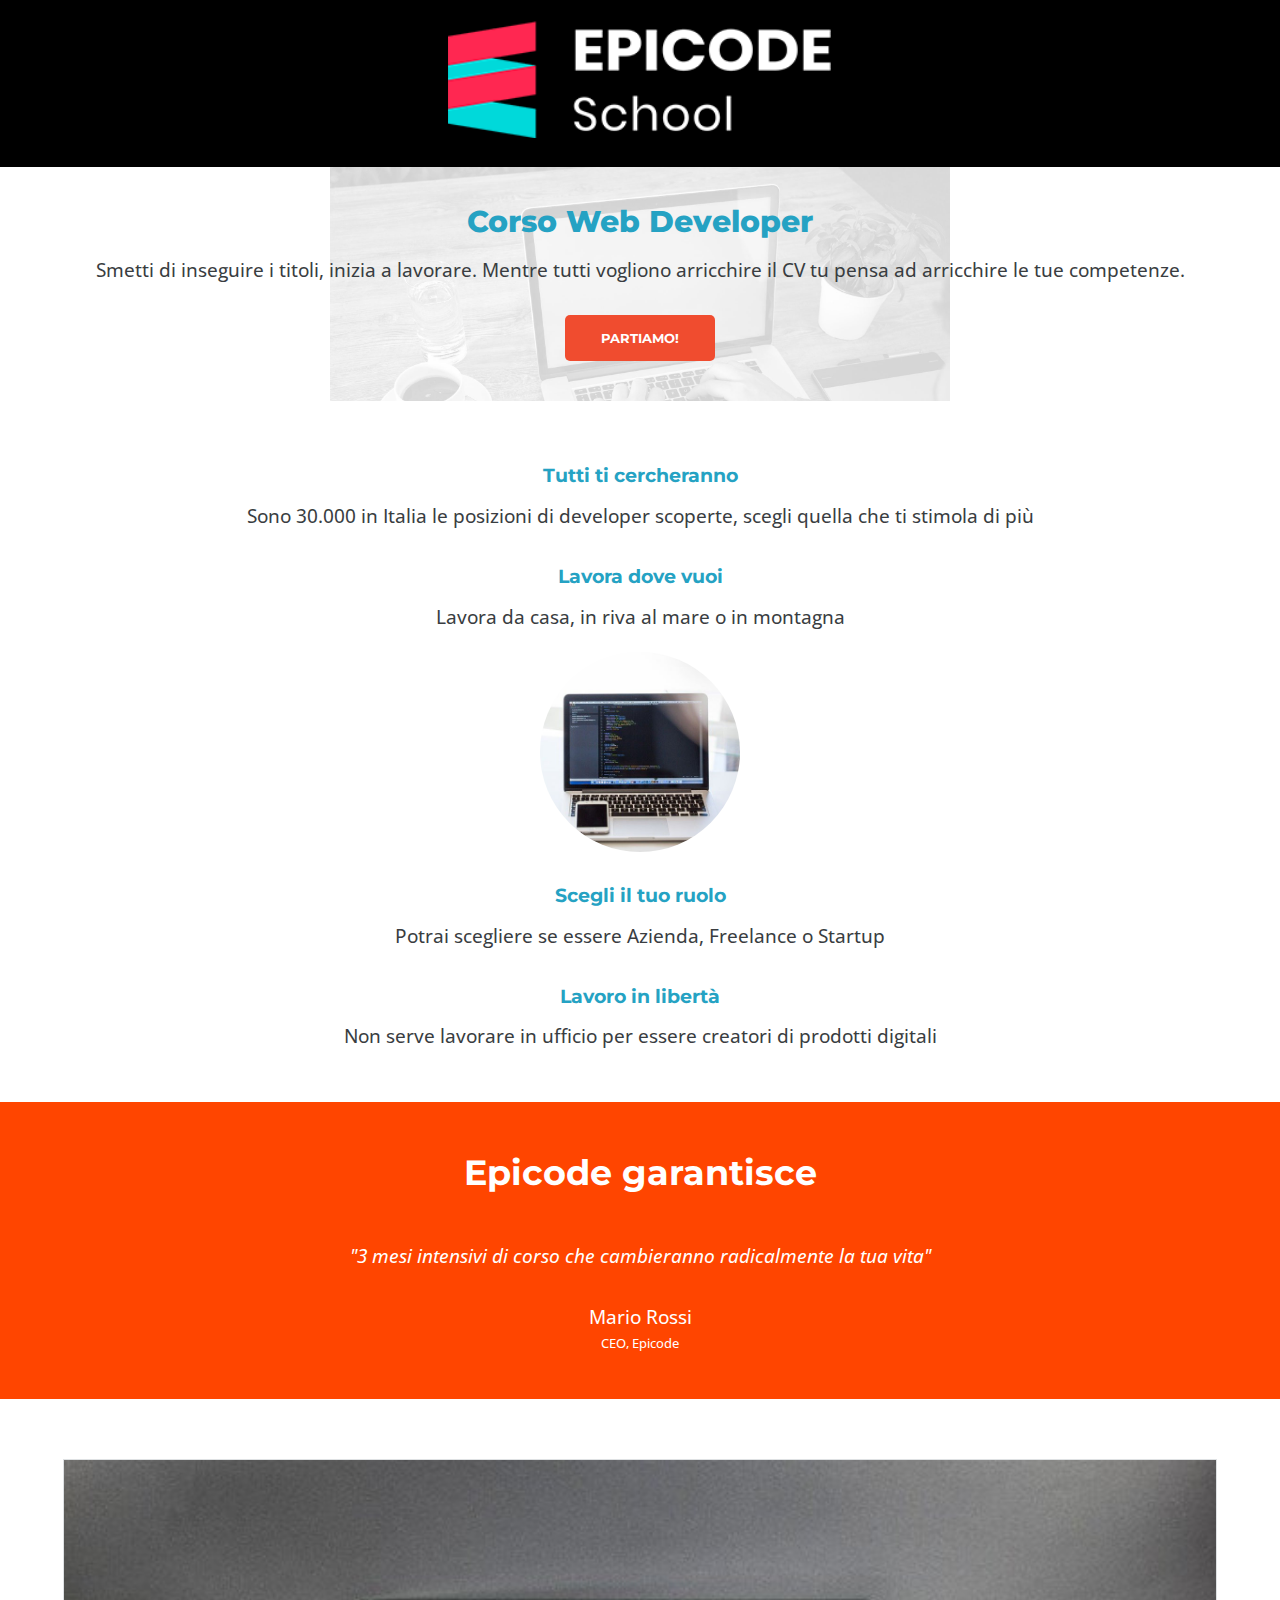
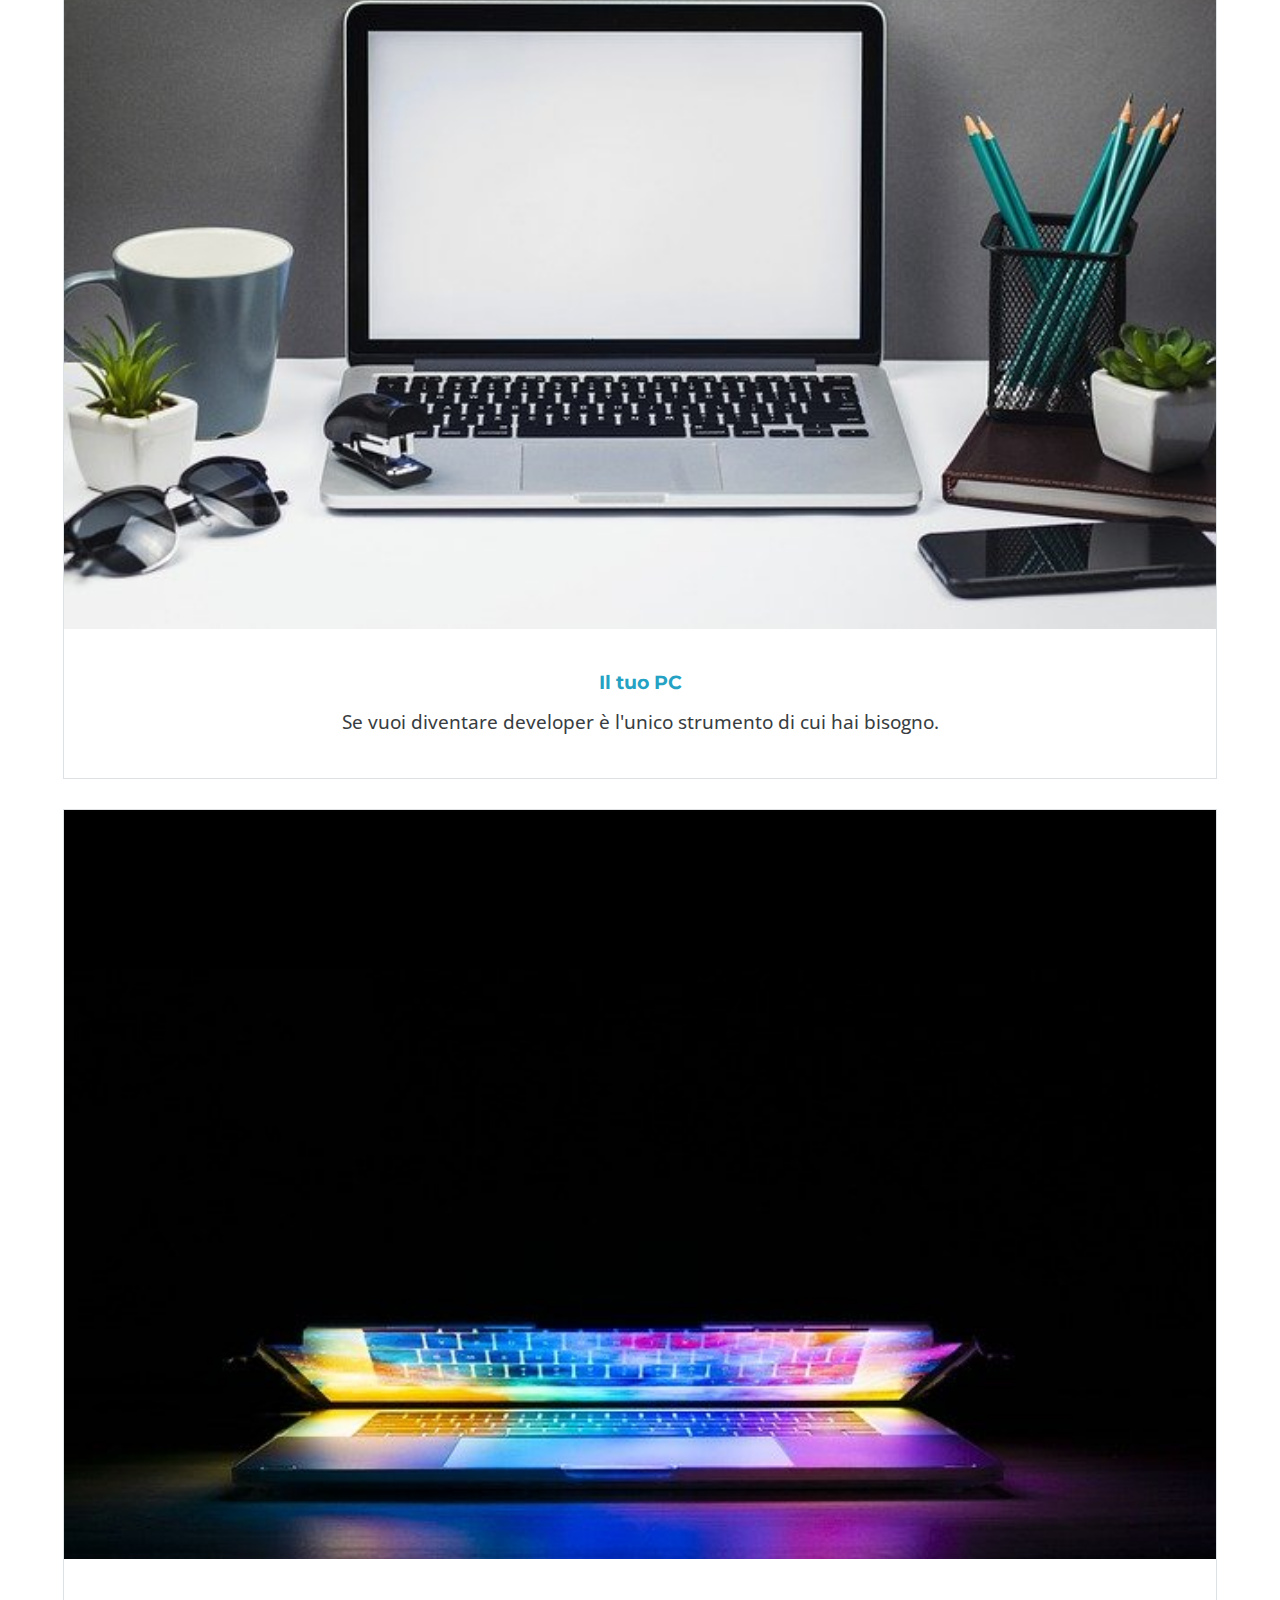
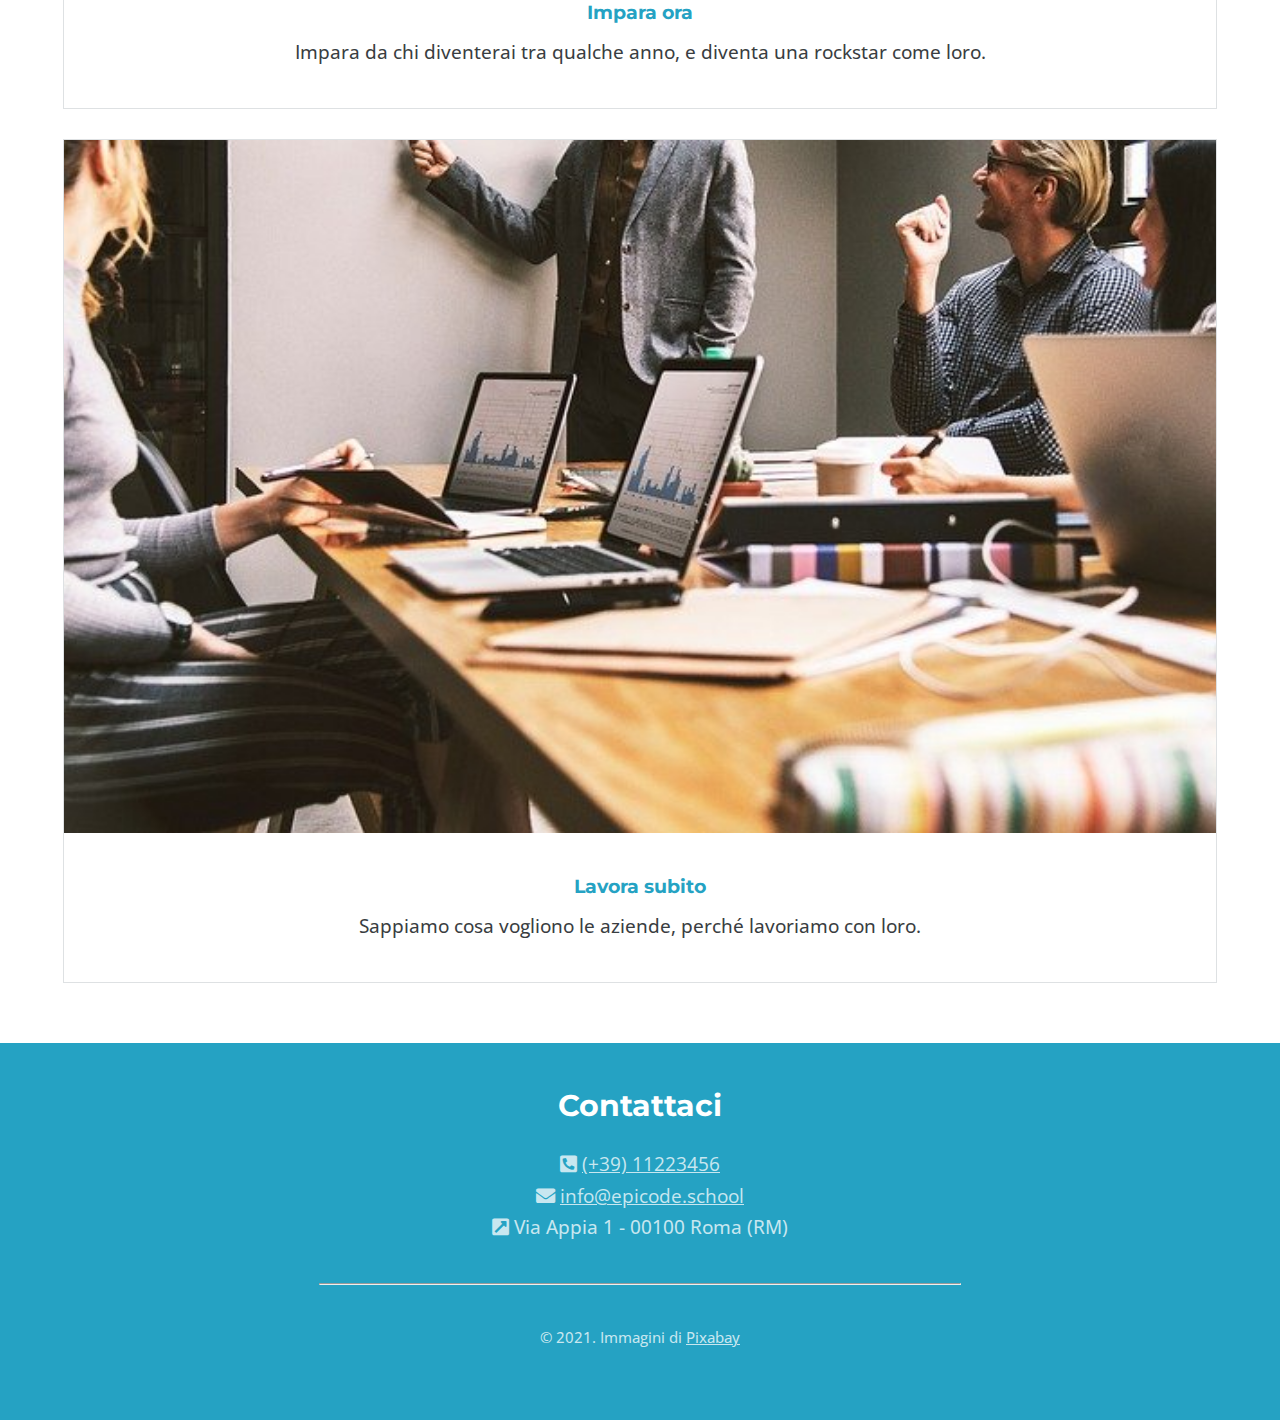
<file: index.html>
<!DOCTYPE html>
<html lang="en">
  <head>
    <meta charset="UTF-8" />
    <meta name="viewport" content="width=device-width, initial-scale=1.0" />

    <link
      rel="stylesheet"
      href="https://cdnjs.cloudflare.com/ajax/libs/font-awesome/5.15.4/css/all.min.css"
      integrity="sha512-1ycn6IcaQQ40/MKBW2W4Rhis/DbILU74C1vSrLJxCq57o941Ym01SwNsOMqvEBFlcgUa6xLiPY/NS5R+E6ztJQ=="
      crossorigin="anonymous"
      referrerpolicy="no-referrer"
    />

    <link rel="stylesheet" href="./assets/css/reset.css" />
    <link rel="stylesheet" href="./assets/css/style.css" />

    <title>Esercizio v.mobile</title>
  </head>

  <body>
    <header>
      <img src="./assets/images/logo.png" alt="logo Epicode" />
    </header>

    <main>
      <div class="first-content">
        <h1>Corso Web Developer</h1>
        <p>Smetti di inseguire i titoli, inizia a lavorare. Mentre tutti vogliono arricchire il CV tu pensa ad arricchire le tue competenze.</p>
        <button>PARTIAMO!</button>
      </div>

      <!-- Content -->
      <div class="content-text">
        <h2>Tutti ti cercheranno</h2>
        <p>Sono 30.000 in Italia le posizioni di developer scoperte, scegli quella che ti stimola di più</p>
      </div>
      <div class="content-text">
        <h2>Lavora dove vuoi</h2>
        <p>Lavora da casa, in riva al mare o in montagna</p>
      </div>

      <div class="round-img">
        <img src="./assets/images/notebook.jpg" alt="notebook" />
      </div>

      <div class="content-text">
        <h2>Scegli il tuo ruolo</h2>
        <p>Potrai scegliere se essere Azienda, Freelance o Startup</p>
      </div>

      <div class="content-text">
        <h2>Lavoro in libertà</h2>
        <p>Non serve lavorare in ufficio per essere creatori di prodotti digitali</p>
      </div>

      <article>
        <h2>Epicode garantisce</h2>
        <p>"3 mesi intensivi di corso che cambieranno radicalmente la tua vita"</p>
        <p>Mario Rossi</p>
        <p>CEO, Epicode</p>
      </article>

      <!-- CARDS -->
      <div class="sec-container">
        <section>
          <img src="./assets/images/foto1.jpg" alt="foto1" />
          <h3>Il tuo PC</h3>
          <p>Se vuoi diventare developer è l'unico strumento di cui hai bisogno.</p>
        </section>
        <section>
          <img src="./assets/images/foto2.jpg" alt="foto2" />
          <h3>Impara ora</h3>
          <p>Impara da chi diventerai tra qualche anno, e diventa una rockstar come loro.</p>
        </section>
        <section>
          <img src="./assets/images/foto3.jpg" alt="foto3" />
          <h3>Lavora subito</h3>
          <p>Sappiamo cosa vogliono le aziende, perché lavoriamo con loro.</p>
        </section>
      </div>
    </main>

    <footer>
      <h2>Contattaci</h2>
      <a href="tel:+3911223456" target="_blank"><i class="fas fa-phone-square-alt"></i>(+39) 11223456</a>
      <a href="mailto:info@epicode.school" target="_blank"><i class="fas fa-envelope"></i>info@epicode.school</a>
      <p><i class="fas fa-external-link-square-alt"></i>Via Appia 1 - 00100 Roma (RM)</p>
      <hr />
      <p>&copy; 2021. Immagini di <a href="#">Pixabay</a></p>
    </footer>
  </body>
</html>
</file>
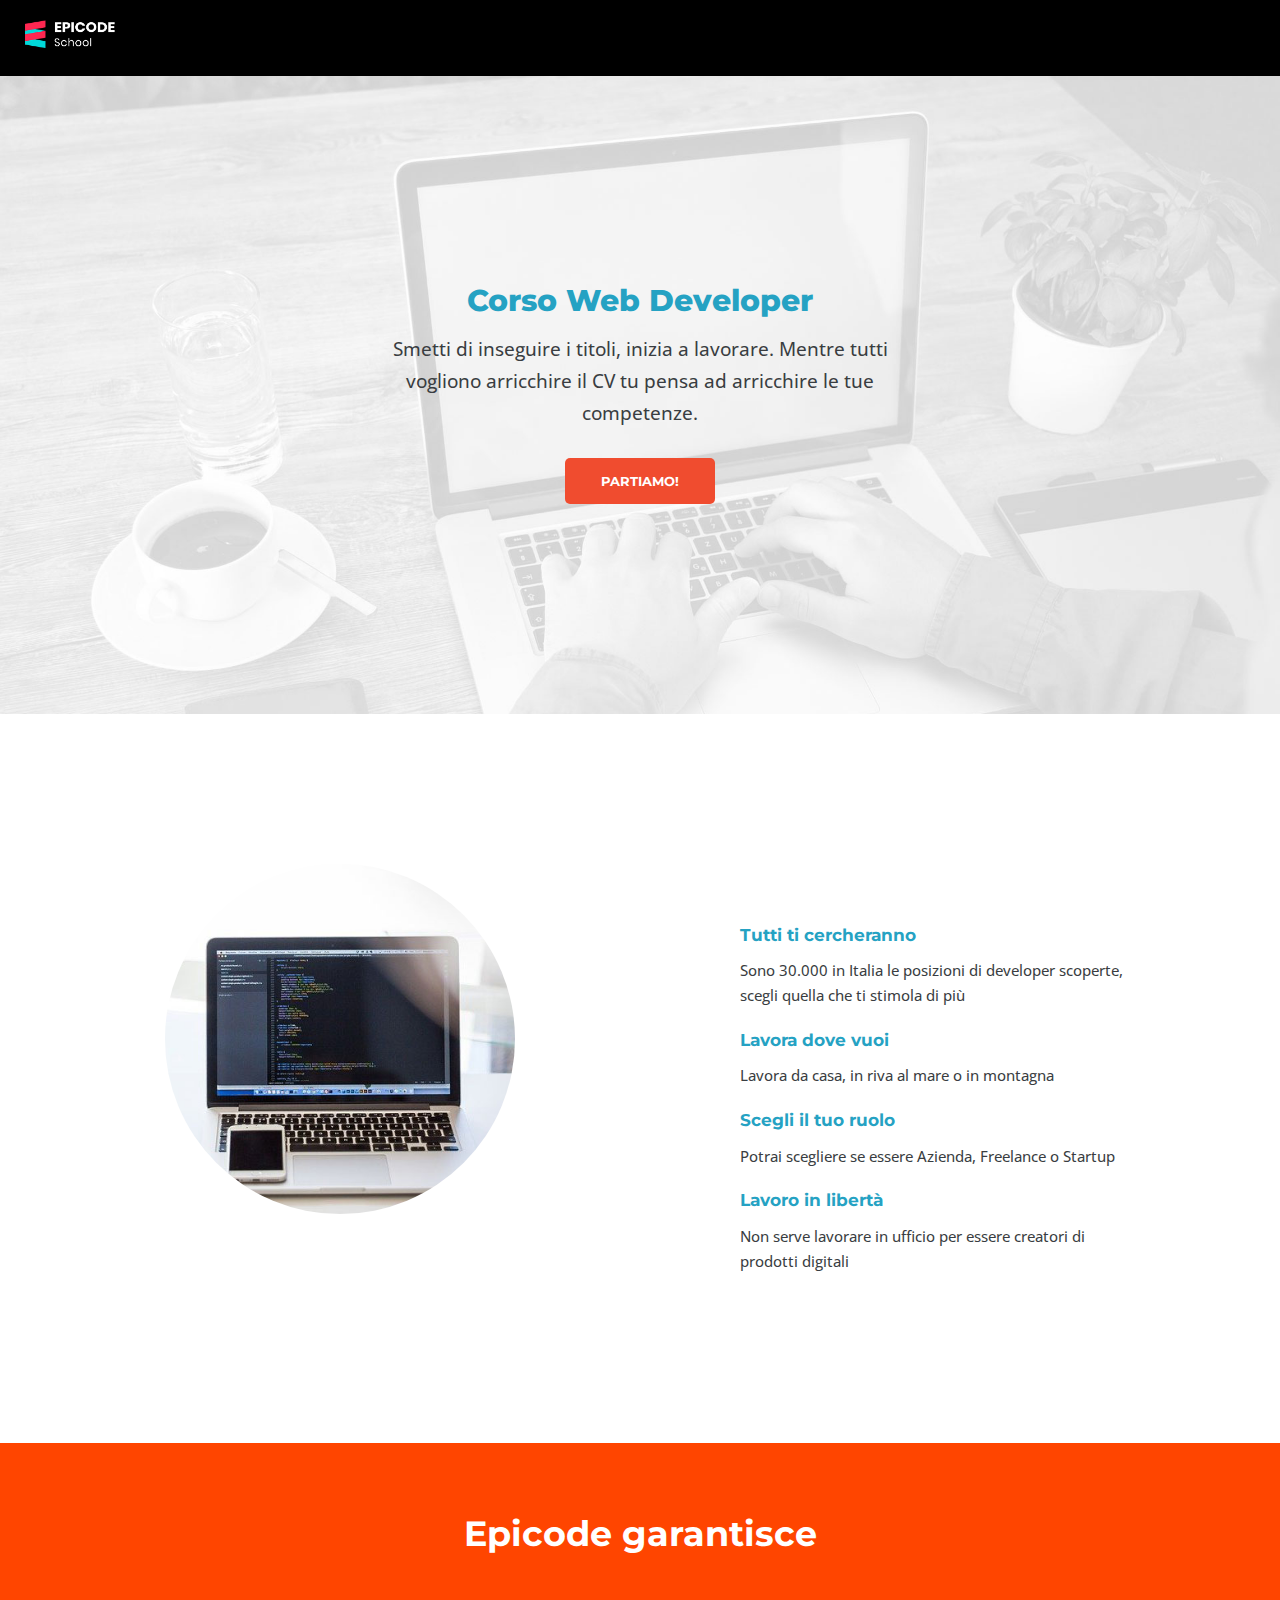
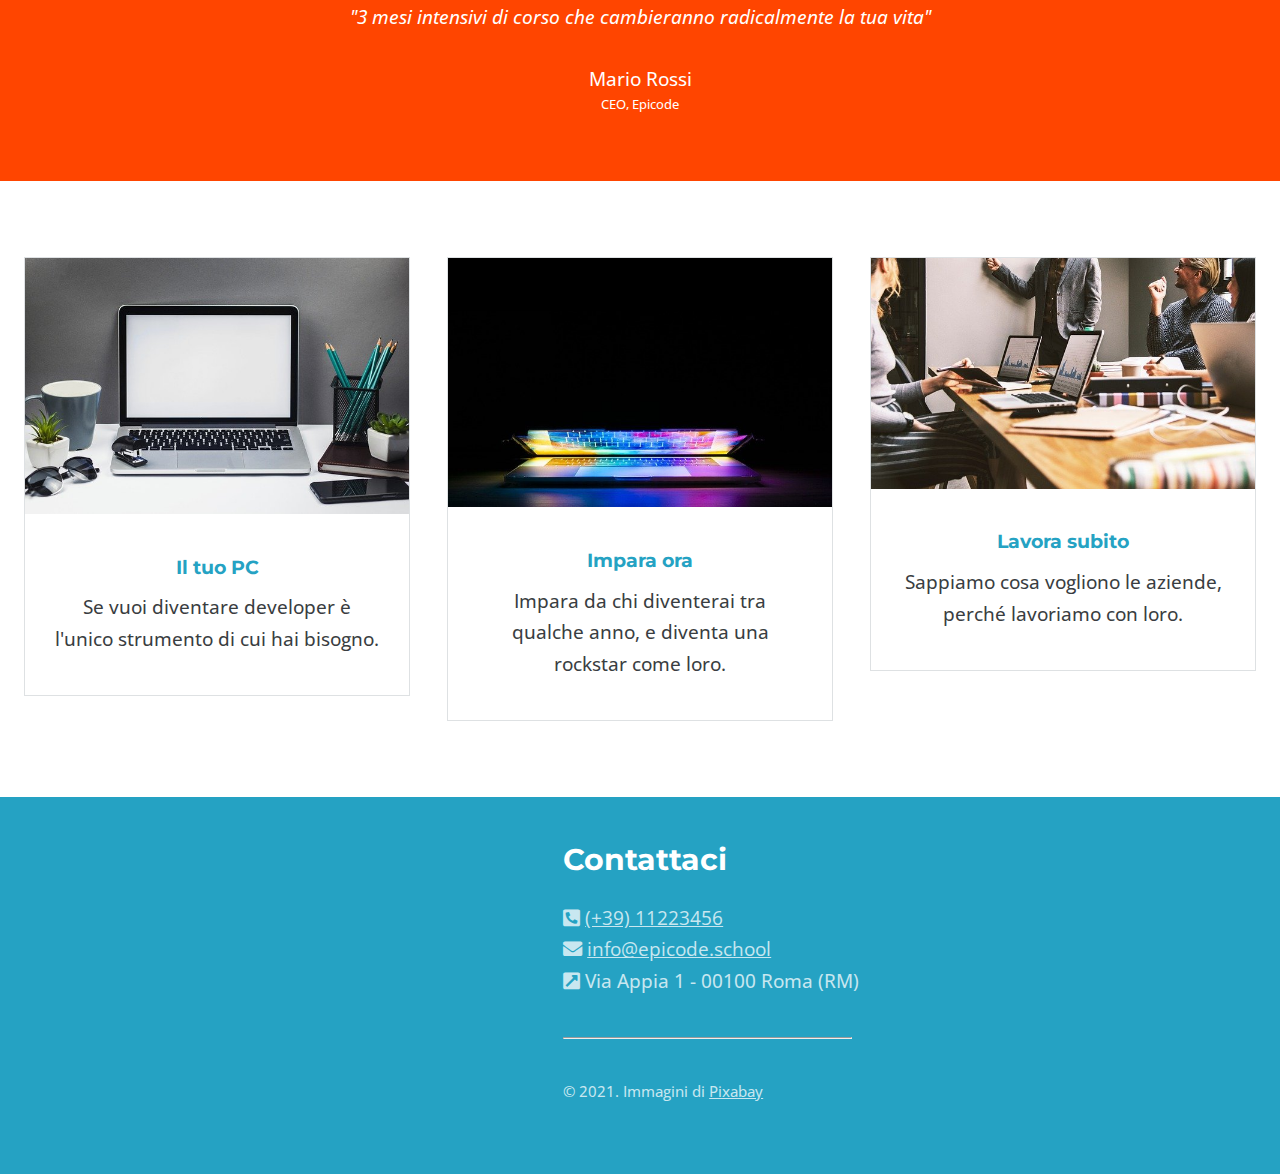
<file: index-desktop.html>
<!DOCTYPE html>
<html lang="en">
  <head>
    <meta charset="UTF-8" />
    <meta name="viewport" content="width=device-width, initial-scale=1.0" />

    <link
      rel="stylesheet"
      href="https://cdnjs.cloudflare.com/ajax/libs/font-awesome/5.15.4/css/all.min.css"
      integrity="sha512-1ycn6IcaQQ40/MKBW2W4Rhis/DbILU74C1vSrLJxCq57o941Ym01SwNsOMqvEBFlcgUa6xLiPY/NS5R+E6ztJQ=="
      crossorigin="anonymous"
      referrerpolicy="no-referrer"
    />

    <link rel="stylesheet" href="./assets/css/reset.css" />
    <link rel="stylesheet" href="./assets/css/style-desktop.css" />

    <title>Esercizio v.desktop</title>
  </head>

  <body>
    <header>
      <img src="./assets/images/logo.png" alt="logo Epicode" />
    </header>

    <main>
      <div class="first-content">
        <h1>Corso Web Developer</h1>
        <p>Smetti di inseguire i titoli, inizia a lavorare. Mentre tutti vogliono arricchire il CV tu pensa ad arricchire le tue competenze.</p>
        <button>PARTIAMO!</button>
      </div>

      <!-- Content -->
      <div class="middle-content">
        <div class="round-img">
          <img src="./assets/images/notebook.jpg" alt="notebook" />
        </div>
        <div class="middle-text">
          <div class="content-text">
            <h2>Tutti ti cercheranno</h2>
            <p>Sono 30.000 in Italia le posizioni di developer scoperte, scegli quella che ti stimola di più</p>
          </div>
          <div class="content-text">
            <h2>Lavora dove vuoi</h2>
            <p>Lavora da casa, in riva al mare o in montagna</p>
          </div>

          <div class="content-text">
            <h2>Scegli il tuo ruolo</h2>
            <p>Potrai scegliere se essere Azienda, Freelance o Startup</p>
          </div>

          <div class="content-text">
            <h2>Lavoro in libertà</h2>
            <p>Non serve lavorare in ufficio per essere creatori di prodotti digitali</p>
          </div>
        </div>
      </div>

      <article>
        <h2>Epicode garantisce</h2>
        <p>"3 mesi intensivi di corso che cambieranno radicalmente la tua vita"</p>
        <p>Mario Rossi</p>
        <p>CEO, Epicode</p>
      </article>

      <!-- CARDS -->
      <div class="sec-container">
        <section>
          <img src="./assets/images/foto1.jpg" alt="foto1" />
          <h3>Il tuo PC</h3>
          <p>Se vuoi diventare developer è l'unico strumento di cui hai bisogno.</p>
        </section>
        <section>
          <img src="./assets/images/foto2.jpg" alt="foto2" />
          <h3>Impara ora</h3>
          <p>Impara da chi diventerai tra qualche anno, e diventa una rockstar come loro.</p>
        </section>
        <section>
          <img src="./assets/images/foto3.jpg" alt="foto3" />
          <h3>Lavora subito</h3>
          <p>Sappiamo cosa vogliono le aziende, perché lavoriamo con loro.</p>
        </section>
      </div>
    </main>

    <footer>
      <h2>Contattaci</h2>
      <a href="tel:+3911223456" target="_blank"><i class="fas fa-phone-square-alt"></i>(+39) 11223456</a>
      <a href="mailto:info@epicode.school" target="_blank"><i class="fas fa-envelope"></i>info@epicode.school</a>
      <p><i class="fas fa-external-link-square-alt"></i>Via Appia 1 - 00100 Roma (RM)</p>
      <hr />
      <p>&copy; 2021. Immagini di <a href="#">Pixabay</a></p>
    </footer>
  </body>
</html>
</file>
<file: assets/css/style.css>
/* Import fonts */
@import url("https://fonts.googleapis.com/css2?family=Open+Sans:ital,wght@0,300..800;1,300..800&display=swap");
@import url("https://fonts.googleapis.com/css2?family=Montserrat:ital,wght@0,100..900;1,100..900&display=swap");

body {
  color: #393d41;
  font-family: "Open Sans", sans-serif;
  font-size: 1.2rem;
  line-height: 1.65;
}

/*-- HEADINGS 'n General style --*/
h1,
h2,
h3,
h4,
h5,
h6 {
  color: #25a2c3;
  font-family: "Montserrat", sans-serif;
  font-weight: bold;
  line-height: 1.5;
}
p {
  font-weight: 450;
}

/*-- HEADER style --*/

header {
  text-align: center;
  background-color: black;
}
header img {
  width: 30%;
  padding-block: 20px;
}

/*-- MAIN style --*/
main {
  text-align: center;
}

main img {
  width: 100%;
}

.first-content {
  padding: 40px;
  background-image: url(./../images/banner.jpg);
  background-position: center;
  background-size: 620px;
  background-position-y: top;
  background-repeat: no-repeat;
}
h1 {
  font-size: 30px;
  font-weight: 800;
  line-height: 1;
  margin-bottom: 17px;
  padding-inline: 40px;
}
.first-content button {
  margin-top: 30px;
  width: 150px;
  background-color: #f04c2f;
  font-family: "Montserrat", sans-serif;
  font-weight: bold;
  color: #fff;
  border-radius: 5px;
  padding-inline: 22px;
  padding-block: 15px;
  border: 0;
}

main h2 {
  margin-bottom: 10px;
}
.content-text {
  padding-inline: 30px;
}

main div:nth-child(2) {
  margin-top: 60px;
  margin-bottom: 30px;
}
.round-img {
  margin-block: 20px;
}
.round-img img {
  width: 200px;
  height: 200px;
  border-radius: 50%;
}
main div:nth-child(6) {
  margin-top: 30px;
  margin-bottom: 50px;
}

article {
  background-color: orangered;
  padding-block: 45px;
  color: #fff;
}
article h2 {
  color: #fff;
  font-size: 35px;
}
article p:nth-child(2) {
  padding: 30px 20px;
  font-style: italic;
}
article p:nth-child(4) {
  font-size: 13px;
}

/*-- CARDS style --*/
.sec-container {
  margin-block: 60px;
}
section {
  vertical-align: middle;
  margin-inline: auto;
  border: 1px solid #dee1e3;
  width: 90%;
  margin-bottom: 30px;
}
section h3 {
  padding-top: 30px;
}
section p {
  padding: 10px 30px 40px;
}

/*-- FOOTER style --*/
footer {
  text-align: center;
  background-color: #25a2c3;
  padding-top: 40px;
  padding-bottom: 70px;
  color: #c8e7f0;
}
footer h2 {
  color: #fff;
  font-size: 30px;
  padding-bottom: 20px;
}

footer i {
  padding-right: 5px;
}
footer a {
  display: block;
  color: #c8e7f0;
}

hr {
  width: 50%;
  margin-block: 40px;
}
footer p:last-child {
  font-size: 15px;
}
footer p:last-child a {
  display: inline-block;
}
</file>
<file: assets/css/style-desktop.css>
/* Import fonts */
@import url("https://fonts.googleapis.com/css2?family=Open+Sans:ital,wght@0,300..800;1,300..800&display=swap");
@import url("https://fonts.googleapis.com/css2?family=Montserrat:ital,wght@0,100..900;1,100..900&display=swap");

body {
  color: #393d41;
  font-family: "Open Sans", sans-serif;
  font-size: 1.2rem;
  line-height: 1.65;
}

/*-- HEADINGS 'n General style --*/
h1,
h2,
h3,
h4,
h5,
h6 {
  color: #25a2c3;
  font-family: "Montserrat", sans-serif;
  font-weight: bold;
  line-height: 1.5;
}
p {
  font-weight: 450;
}

/*-- HEADER style --*/

header {
  text-align: start;
  background-color: black;
}
header img {
  width: 7%;
  padding-block: 20px;
  padding-left: 25px;
}

/*-- MAIN style --*/
main {
  text-align: center;
}
main img {
  width: 100%;
}

.first-content {
  padding: 210px;
  background-image: url(./../images/banner.jpg);
  background-position: center;
  background-size: cover;
  background-position-y: top;
}
h1 {
  font-size: 30px;
  font-weight: 800;
  line-height: 1;
  margin-bottom: 17px;
  padding-inline: 40px;
}
.first-content p {
  padding-inline: 160px;
}
.first-content button {
  margin-top: 30px;
  width: 150px;
  background-color: #f04c2f;
  font-family: "Montserrat", sans-serif;
  font-weight: bold;
  color: #fff;
  border-radius: 5px;
  padding-inline: 22px;
  padding-block: 15px;
  border: 0;
  cursor: pointer;
}

/*-- MIDDLE CONTENT --*/
.middle-content {
  display: inline-block;
  margin-block: 50px;
  padding-bottom: 100px;
}
main h2 {
  margin-bottom: 10px;
  font-size: 17px;
}
.middle-text {
  margin-left: 600px;
  padding-inline: 140px;
  margin-top: -300px;
}
.content-text {
  text-align: start;
}
.content-text p {
  font-size: 15px;
  padding-bottom: 20px;
}

.round-img {
  padding-top: 100px;
  padding-right: 600px;
}
.round-img img {
  width: 350px;
  height: 350px;
  border-radius: 50%;
}
main div:nth-child(6) {
  margin-top: 300px;
  margin-bottom: 100px;
  border: 1px solid darkblue;
}
article {
  background-color: orangered;
  padding-block: 65px;
  color: #fff;
}
article h2 {
  color: #fff;
  font-size: 35px;
}
article p:nth-child(2) {
  padding: 30px 20px;
  font-style: italic;
}
article p:nth-child(4) {
  font-size: 13px;
}

/*-- CARDS style --*/
.sec-container {
  margin-block: 60px;
}
section {
  text-align: center;
  display: inline-block;
  vertical-align: top;
  border: 1px solid #dee1e3;
  width: 30%;
  margin-bottom: 30px;
  margin: 1rem;
}
section h3 {
  padding-top: 30px;
}
section p {
  padding: 10px 30px 40px;
}

/*-- FOOTER style --*/
footer {
  text-align: start;
  padding-left: 44%;
  background-color: #25a2c3;
  padding-top: 40px;
  padding-bottom: 70px;
  color: #c8e7f0;
}
footer h2 {
  color: #fff;
  font-size: 30px;
  padding-bottom: 20px;
}

footer i {
  padding-right: 5px;
}
footer a {
  display: block;
  color: #c8e7f0;
}

hr {
  width: 40%;
  margin-block: 40px;
  margin-right: 85%;
}
footer p:last-child {
  font-size: 15px;
}
footer p:last-child a {
  display: inline-block;
}
</file>
